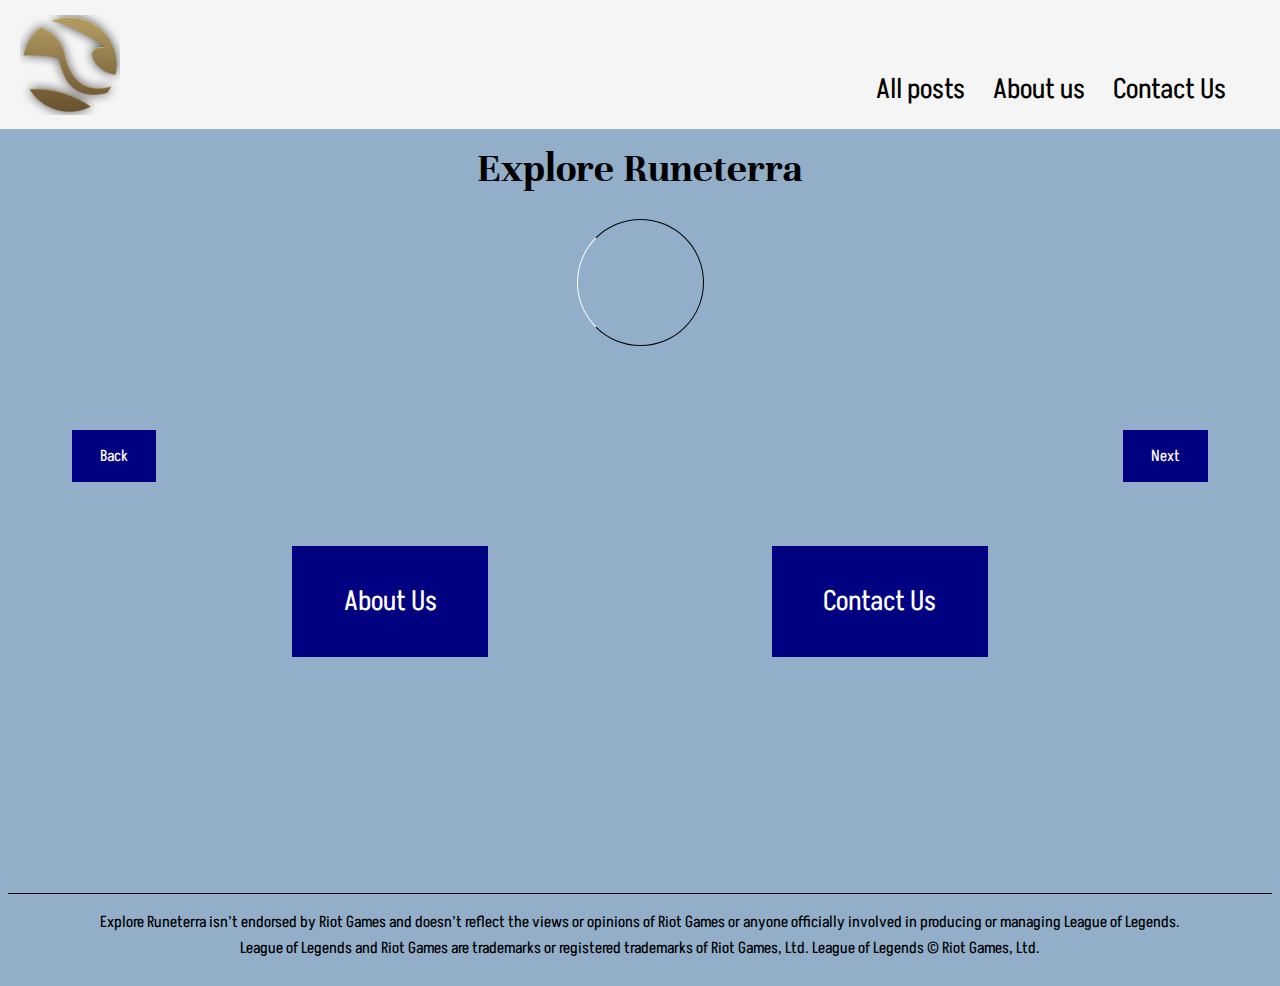
<file: index.html>
<!DOCTYPE html>
<html lang="en">
  <head>
    <!-- Hotjar Tracking Code for https://helpful-gingersnap-a54238.netlify.app/ -->
    <script>
      (function (h, o, t, j, a, r) {
        h.hj =
          h.hj ||
          function () {
            (h.hj.q = h.hj.q || []).push(arguments);
          };
        h._hjSettings = { hjid: 2993700, hjsv: 6 };
        a = o.getElementsByTagName("head")[0];
        r = o.createElement("script");
        r.async = 1;
        r.src = t + h._hjSettings.hjid + j + h._hjSettings.hjsv;
        a.appendChild(r);
      })(window, document, "https://static.hotjar.com/c/hotjar-", ".js?sv=");
    </script>

    <meta charset="UTF-8" />
    <meta
      name="description"
      content="Explore Runeterra is a fan project not affiliated with Riot Games. Here you can explore the different Settlements and Regions of Runeterra!"
    />
    <meta http-equiv="X-UA-Compatible" content="IE=edge" />
    <meta name="viewport" content="width=device-width, initial-scale=1.0" />
    <link rel="stylesheet" href="./css/stylesheet.css" />
    <link rel="preconnect" href="https://fonts.googleapis.com" />
    <link rel="preconnect" href="https://fonts.gstatic.com" crossorigin />
    <link
      href="https://fonts.googleapis.com/css?family=Unna|Akshar&display=swap"
      rel="stylesheet"
    />
    <title>Home - Explore Runeterra</title>
  </head>
  <body onload="javascript:fetchAll()">
    <div class="contentWrap">
      <header>
        <nav class="navbar">
          <input id="hamburger-menu" type="checkbox" />
          <label for="hamburger-menu"><span id="menu-icon"></span></label>
          <a class="logo-wrapper" href="index.html">
            <img
              src="./multimedia/Runeterra_Logo.png"
              alt="Runeterra Logo, returns user to home page."
              class="logo"
            />
          </a>
          <div class="overlay"></div>
          <ul class="navmenu">
            <li class="nav-item currentNavItem">
              <a href="index.html">Home</a>
            </li>
            <li class="nav-item">
              <a href="./list.html">All posts</a>
            </li>
            <li class="nav-item">
              <a href="./about.html">About us</a>
            </li>
            <li class="nav-item"><a href="./contact.html">Contact Us</a></li>
          </ul>
        </nav>
      </header>
      <main>
        <h1 id="title">Explore Runeterra</h1>
        <div class="loader"></div>
        <div class="container"></div>
        <div class="bttnsCaroussel">
          <a class="aButtons" onclick="updatePost(-1);">Back</a>
          <a class="aButtons" onclick="updatePost(1);">Next</a>
        </div>

        <div class="bttnsHome">
          <a class="aButtons" href="./about.html">About Us</a>
          <a class="aButtons" href="./contact.html">Contact Us</a>
        </div>
        <noscript
          >Please enable javascript to view information on this site!</noscript
        >
      </main>
    </div>
    <footer>
      <p>
        Explore Runeterra isn’t endorsed by Riot Games and doesn’t reflect the
        views or opinions of Riot Games or anyone officially involved in
        producing or managing League of Legends.<br />
        League of Legends and Riot Games are trademarks or registered trademarks
        of Riot Games, Ltd. League of Legends © Riot Games, Ltd.
      </p>
    </footer>
    <script src="./js/script.js"></script>
  </body>
</html>
</file>
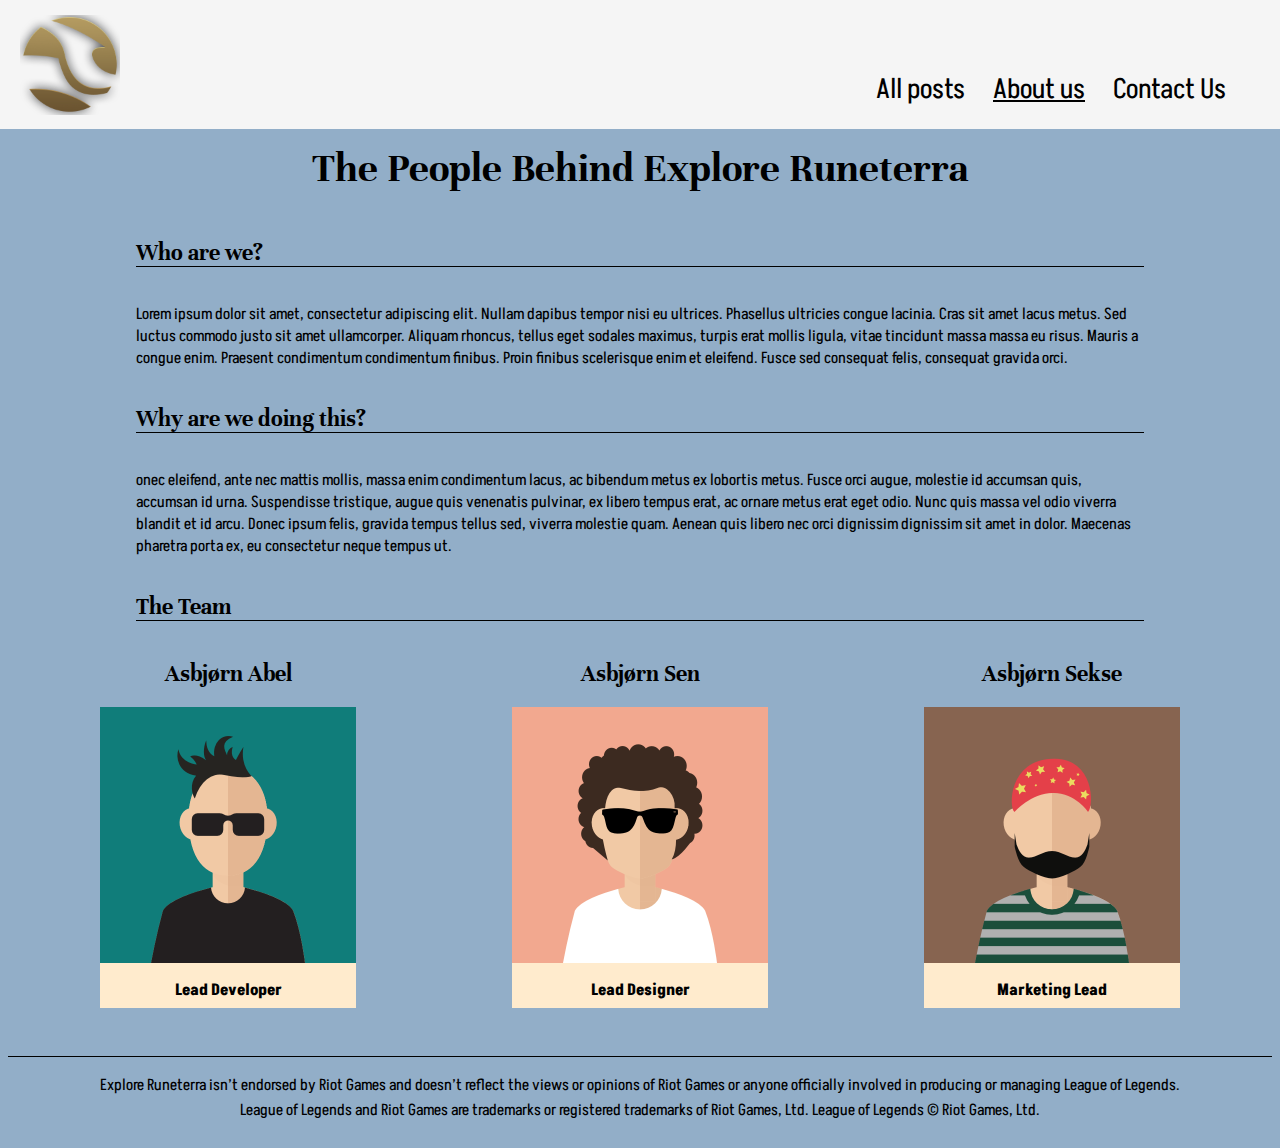
<file: about.html>
<!DOCTYPE html>
<html lang="en">
  <head>
    <!-- Hotjar Tracking Code for https://helpful-gingersnap-a54238.netlify.app/ -->
    <script>
      (function (h, o, t, j, a, r) {
        h.hj =
          h.hj ||
          function () {
            (h.hj.q = h.hj.q || []).push(arguments);
          };
        h._hjSettings = { hjid: 2993700, hjsv: 6 };
        a = o.getElementsByTagName("head")[0];
        r = o.createElement("script");
        r.async = 1;
        r.src = t + h._hjSettings.hjid + j + h._hjSettings.hjsv;
        a.appendChild(r);
      })(window, document, "https://static.hotjar.com/c/hotjar-", ".js?sv=");
    </script>
    <meta charset="UTF-8" />
    <meta
      name="description"
      content="Info page about Explore Runeterra and the team behind it!"
    />
    <meta http-equiv="X-UA-Compatible" content="IE=edge" />
    <meta name="viewport" content="width=device-width, initial-scale=1.0" />
    <link rel="stylesheet" href="./css/stylesheet.css" />
    <link rel="preconnect" href="https://fonts.googleapis.com" />
    <link rel="preconnect" href="https://fonts.gstatic.com" crossorigin />
    <link
      href="https://fonts.googleapis.com/css?family=Unna|Akshar&display=swap"
      rel="stylesheet"
    />

    <title>About Us - Explore Runeterra</title>
  </head>
  <body>
    <div class="contentWrap">
      <header>
        <nav class="navbar">
          <input id="hamburger-menu" type="checkbox" />
          <label for="hamburger-menu"><span id="menu-icon"></span></label>
          <a class="logo-wrapper" href="index.html">
            <img
              src="./multimedia/Runeterra_Logo.png"
              alt="Runeterra Logo, returns user to home page."
              class="logo"
            />
          </a>
          <div class="overlay"></div>
          <ul class="navmenu">
            <li class="nav-item current"><a href="index.html">Home</a></li>
            <li class="nav-item">
              <a href="./list.html">All posts</a>
            </li>
            <li class="nav-item currentNavItem">
              <a href="./about.html">About us</a>
            </li>
            <li class="nav-item"><a href="./contact.html">Contact Us</a></li>
          </ul>
        </nav>
      </header>
      <main>
        <h1 id="title">The People Behind Explore Runeterra</h1>
        <div class="aboutPageWrapper">
          <h2>Who are we?</h2>

          <p>
            Lorem ipsum dolor sit amet, consectetur adipiscing elit. Nullam
            dapibus tempor nisi eu ultrices. Phasellus ultricies congue lacinia.
            Cras sit amet lacus metus. Sed luctus commodo justo sit amet
            ullamcorper. Aliquam rhoncus, tellus eget sodales maximus, turpis
            erat mollis ligula, vitae tincidunt massa massa eu risus. Mauris a
            congue enim. Praesent condimentum condimentum finibus. Proin finibus
            scelerisque enim et eleifend. Fusce sed consequat felis, consequat
            gravida orci.
          </p>
          <h2>Why are we doing this?</h2>
          <p>
            onec eleifend, ante nec mattis mollis, massa enim condimentum lacus,
            ac bibendum metus ex lobortis metus. Fusce orci augue, molestie id
            accumsan quis, accumsan id urna. Suspendisse tristique, augue quis
            venenatis pulvinar, ex libero tempus erat, ac ornare metus erat eget
            odio. Nunc quis massa vel odio viverra blandit et id arcu. Donec
            ipsum felis, gravida tempus tellus sed, viverra molestie quam.
            Aenean quis libero nec orci dignissim dignissim sit amet in dolor.
            Maecenas pharetra porta ex, eu consectetur neque tempus ut.
          </p>

          <h2>The Team</h2>
        </div>
        <div class="teamContainer">
          <div id="membOne">
            <h2>Asbjørn Abel</h2>
            <img
              src="/multimedia/avatar.png"
              alt="Lead Developer at Explore Runeterra"
            />
            <p>Lead Developer</p>
          </div>
          <div id="membTwo">
            <h2>Asbjørn Sen</h2>
            <img
              src="/multimedia/avatar_two.png"
              alt="Lead Designer at Explore Runeterra"
            />
            <p>Lead Designer</p>
          </div>

          <div id="membThree">
            <h2>Asbjørn Sekse</h2>
            <img
              src="/multimedia/avatar_three.png"
              alt="Marketing Lead at Explore Runeterra"
            />
            <p>Marketing Lead</p>
          </div>
        </div>
        <noscript
          >Please enable javascript to view information on this site!</noscript
        >
      </main>
    </div>
    <footer>
      <p>
        Explore Runeterra isn’t endorsed by Riot Games and doesn’t reflect the
        views or opinions of Riot Games or anyone officially involved in
        producing or managing League of Legends.<br />
        League of Legends and Riot Games are trademarks or registered trademarks
        of Riot Games, Ltd. League of Legends © Riot Games, Ltd.
      </p>
    </footer>
    <script src="./js/script.js"></script>
  </body>
</html>
</file>
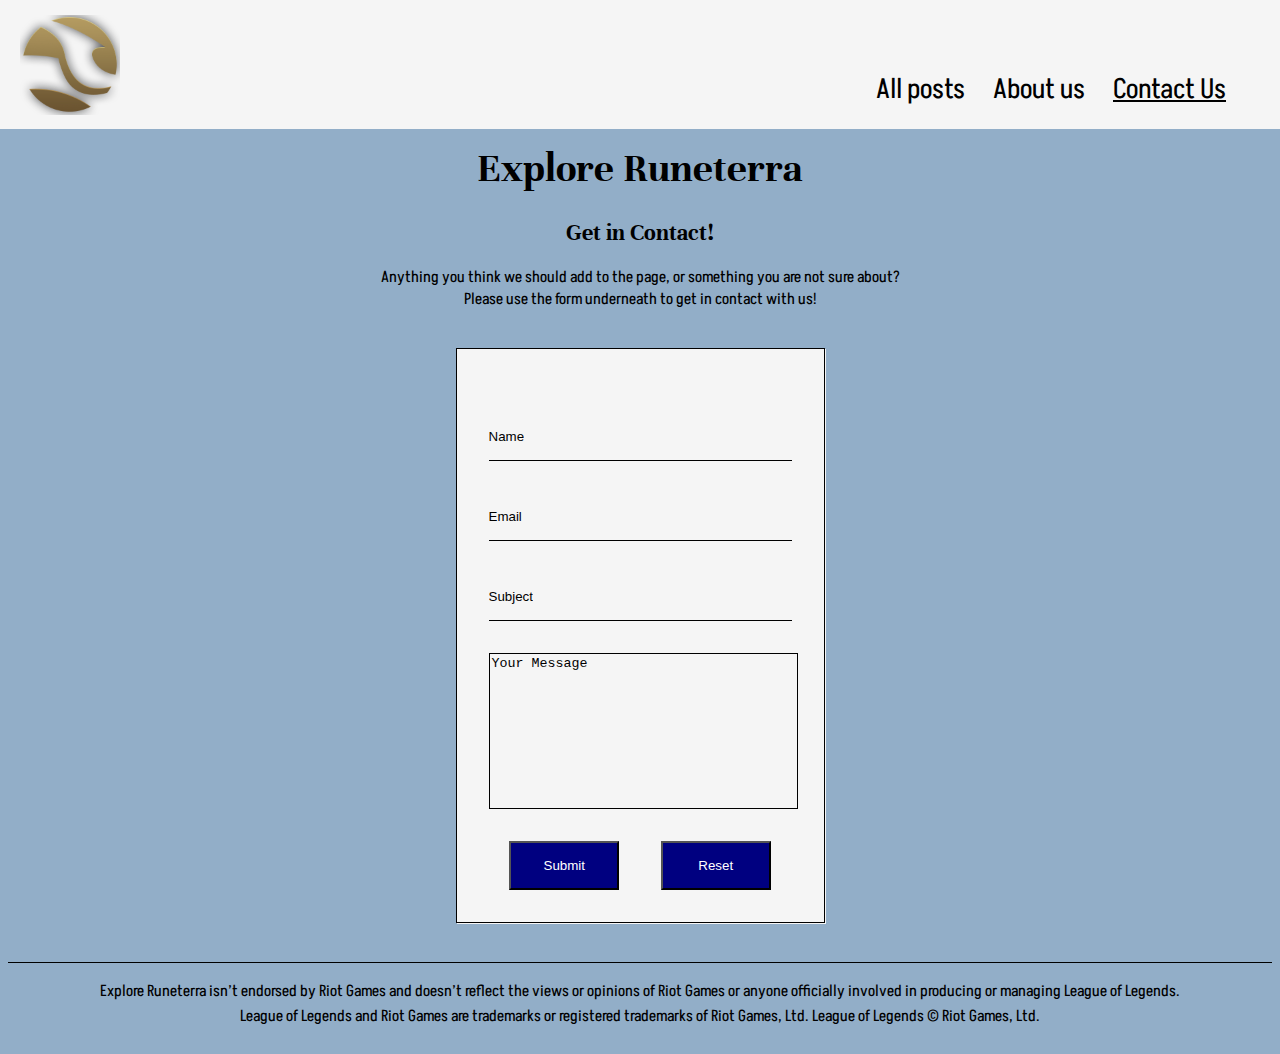
<file: contact.html>
<!DOCTYPE html>
<html lang="en">
  <head>
    <!-- Hotjar Tracking Code for https://helpful-gingersnap-a54238.netlify.app/ -->
    <script>
      (function (h, o, t, j, a, r) {
        h.hj =
          h.hj ||
          function () {
            (h.hj.q = h.hj.q || []).push(arguments);
          };
        h._hjSettings = { hjid: 2993700, hjsv: 6 };
        a = o.getElementsByTagName("head")[0];
        r = o.createElement("script");
        r.async = 1;
        r.src = t + h._hjSettings.hjid + j + h._hjSettings.hjsv;
        a.appendChild(r);
      })(window, document, "https://static.hotjar.com/c/hotjar-", ".js?sv=");
    </script>
    <meta charset="UTF-8" />
    <meta
      name="description"
      content="Page to get in contact with the team behind Explore Runeterra! Please use the form on this page to contact us!"
    />
    <meta http-equiv="X-UA-Compatible" content="IE=edge" />
    <meta name="viewport" content="width=device-width, initial-scale=1.0" />
    <link rel="stylesheet" href="./css/stylesheet.css" />
    <link rel="preconnect" href="https://fonts.googleapis.com" />
    <link rel="preconnect" href="https://fonts.gstatic.com" crossorigin />
    <link
      href="https://fonts.googleapis.com/css?family=Unna|Akshar&display=swap"
      rel="stylesheet"
    />

    <title>Contact Us - Explore Runeterra</title>
  </head>
  <body onload="javascript:contactPage()">
    <div class="contentWrap">
      <header>
        <nav class="navbar">
          <input id="hamburger-menu" type="checkbox" />
          <label for="hamburger-menu"><span id="menu-icon"></span></label>
          <a class="logo-wrapper" href="index.html">
            <img
              src="./multimedia/Runeterra_Logo.png"
              alt="Runeterra Logo, returns user to home page."
              class="logo"
            />
          </a>
          <div class="overlay"></div>
          <ul class="navmenu">
            <li class="nav-item"><a href="index.html">Home</a></li>
            <li class="nav-item">
              <a href="./list.html">All posts</a>
            </li>
            <li class="nav-item">
              <a href="./about.html">About us</a>
            </li>
            <li class="nav-item currentNavItem">
              <a href="./contact.html">Contact Us</a>
            </li>
          </ul>
        </nav>
      </header>
      <main>
        <h1 id="title">Explore Runeterra</h1>

        <div class="contactPageWrapper">
          <h2 id="contactHeader">Get in Contact!</h2>
          <p id="infoText">
            Anything you think we should add to the page, or something you are
            not sure about?<br />
            Please use the form underneath to get in contact with us!
          </p>
          <br />

          <form id="contactInfo">
            <div>
              <label for="name"></label>
              <input type="text" id="name" placeholder="Name" required />
              <span id="nameMsg"></span>
            </div>
            <div>
              <label for="email"></label>
              <input type="text" id="email" placeholder="Email" required />
              <span id="emailMsg"></span>
            </div>

            <div>
              <label for="subject"></label>
              <input type="text" id="subject" placeholder="Subject" required />
              <span id="subjectMsg"></span>
            </div>

            <div>
              <label for="msgContent"></label>
              <textarea
                rows="10"
                id="msgContent"
                placeholder="Your Message"
                required
              ></textarea>
              <span id="msgContentMsg"></span>
            </div>

            <div class="contactBttns">
              <button type="submit">Submit</button>
              <button type="reset">Reset</button>
            </div>
          </form>
        </div>

        <noscript
          >Please enable javascript to view information on this site!</noscript
        >
      </main>
    </div>
    <footer>
      <p>
        Explore Runeterra isn’t endorsed by Riot Games and doesn’t reflect the
        views or opinions of Riot Games or anyone officially involved in
        producing or managing League of Legends.<br />
        League of Legends and Riot Games are trademarks or registered trademarks
        of Riot Games, Ltd. League of Legends © Riot Games, Ltd.
      </p>
    </footer>
    <script src="./js/script.js"></script>
  </body>
</html>
</file>
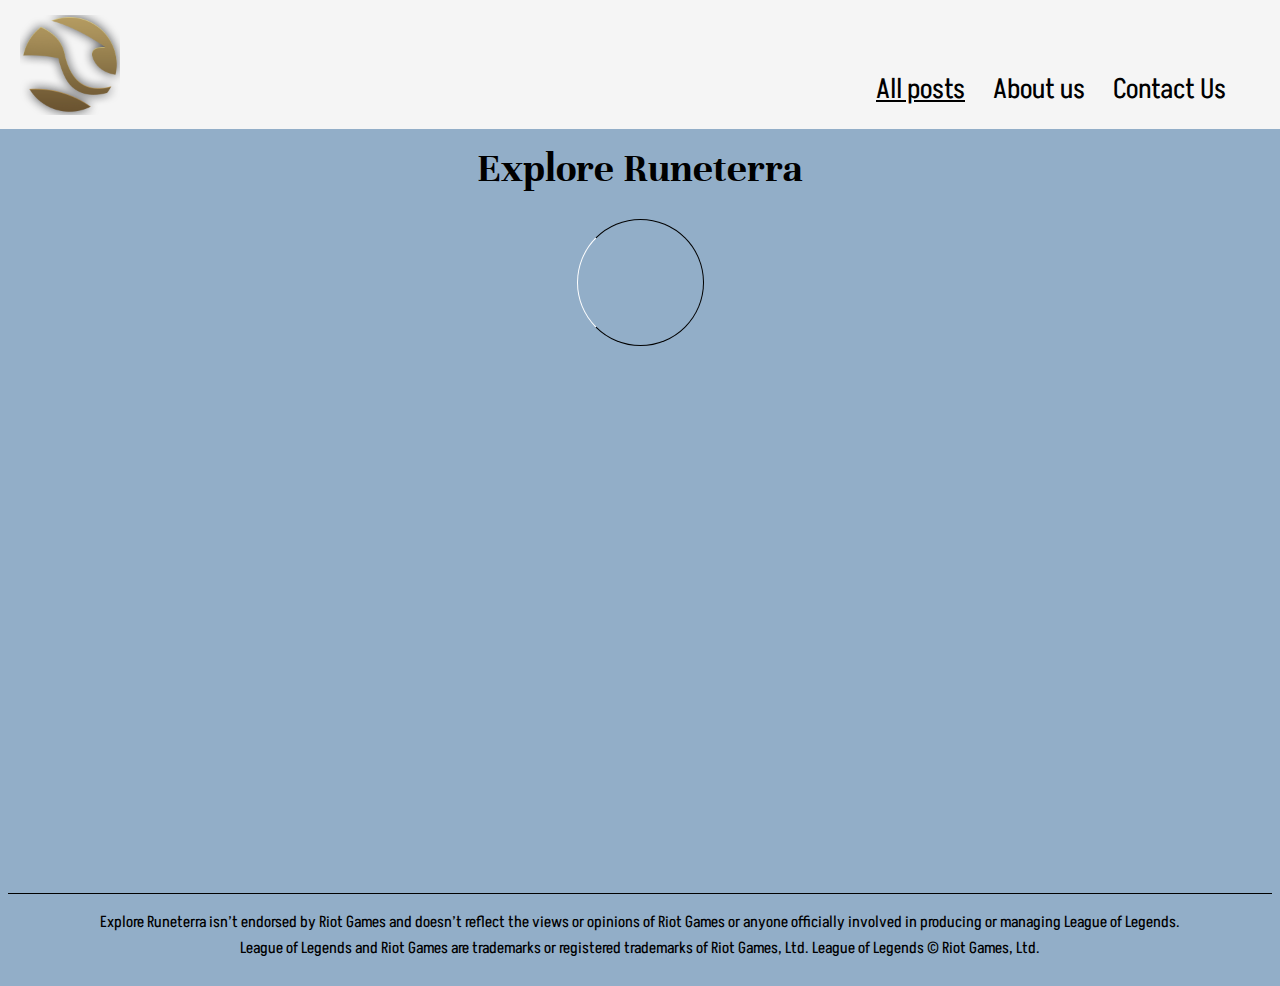
<file: list.html>
<!DOCTYPE html>
<html lang="en">
  <head>
    <!-- Hotjar Tracking Code for https://helpful-gingersnap-a54238.netlify.app/ -->
    <script>
      (function (h, o, t, j, a, r) {
        h.hj =
          h.hj ||
          function () {
            (h.hj.q = h.hj.q || []).push(arguments);
          };
        h._hjSettings = { hjid: 2993700, hjsv: 6 };
        a = o.getElementsByTagName("head")[0];
        r = o.createElement("script");
        r.async = 1;
        r.src = t + h._hjSettings.hjid + j + h._hjSettings.hjsv;
        a.appendChild(r);
      })(window, document, "https://static.hotjar.com/c/hotjar-", ".js?sv=");
    </script>
    <meta charset="UTF-8" />
    <meta
      name="description"
      content="Page to see all the different Regions and Settlements we cover here on Explore Runeterra!"
    />
    <meta http-equiv="X-UA-Compatible" content="IE=edge" />
    <meta name="viewport" content="width=device-width, initial-scale=1.0" />
    <link rel="stylesheet" href="./css/stylesheet.css" />
    <link rel="preconnect" href="https://fonts.googleapis.com" />
    <link rel="preconnect" href="https://fonts.gstatic.com" crossorigin />
    <link
      href="https://fonts.googleapis.com/css?family=Unna|Akshar&display=swap"
      rel="stylesheet"
    />

    <title>All Posts - Explore Runeterra</title>
  </head>
  <body onload="javascript:fetchList()">
    <div class="contentWrap">
      <header>
        <nav class="navbar">
          <input id="hamburger-menu" type="checkbox" />
          <label for="hamburger-menu"><span id="menu-icon"></span></label>
          <a class="logo-wrapper" href="index.html">
            <img
              src="./multimedia/Runeterra_Logo.png"
              alt="Runeterra Logo, returns user to home page."
              class="logo"
            />
          </a>
          <div class="overlay"></div>
          <ul class="navmenu">
            <li class="nav-item"><a href="index.html">Home</a></li>
            <li class="nav-item currentNavItem">
              <a href="./list.html">All posts</a>
            </li>
            <li class="nav-item">
              <a href="./about.html">About us</a>
            </li>
            <li class="nav-item"><a href="./contact.html">Contact Us</a></li>
          </ul>
        </nav>
      </header>
      <main>
        <h1 id="title">Explore Runeterra</h1>
        <div class="loader"></div>
        <div class="list-container"></div>

        <a onclick="testPress();" id="morePosts" class="aButtons">More Posts</a>

        <noscript
          >Please enable javascript to view information on this site!</noscript
        >
      </main>
    </div>
    <footer>
      <p>
        Explore Runeterra isn’t endorsed by Riot Games and doesn’t reflect the
        views or opinions of Riot Games or anyone officially involved in
        producing or managing League of Legends.<br />
        League of Legends and Riot Games are trademarks or registered trademarks
        of Riot Games, Ltd. League of Legends © Riot Games, Ltd.
      </p>
    </footer>
    <script src="./js/script.js"></script>
  </body>
</html>
</file>
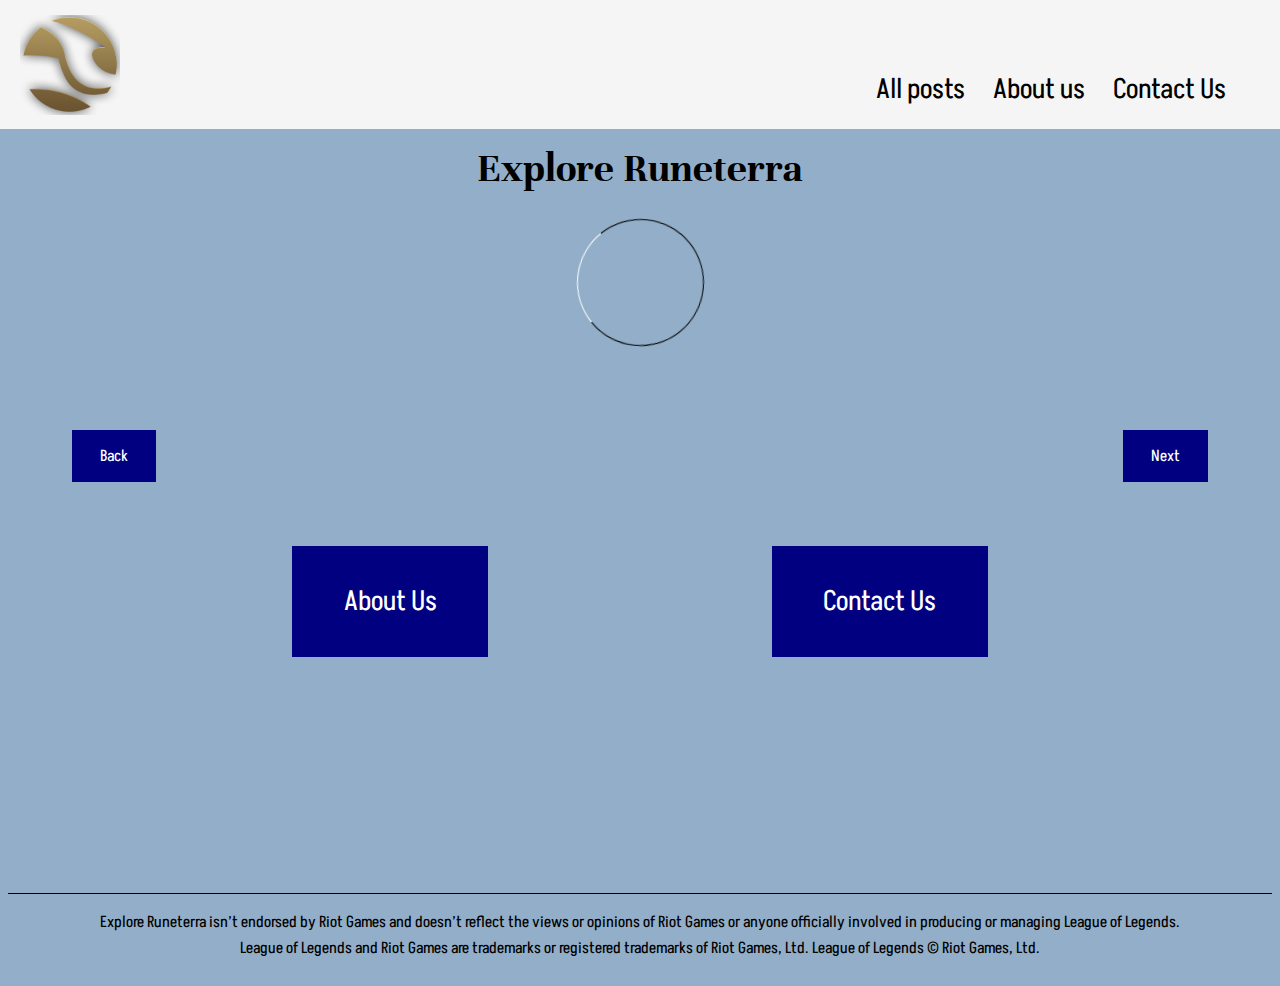
<file: post.html>
<!DOCTYPE html>
<html lang="en">
  <head>
    <!-- Hotjar Tracking Code for https://helpful-gingersnap-a54238.netlify.app/ -->
    <script>
      (function (h, o, t, j, a, r) {
        h.hj =
          h.hj ||
          function () {
            (h.hj.q = h.hj.q || []).push(arguments);
          };
        h._hjSettings = { hjid: 2993700, hjsv: 6 };
        a = o.getElementsByTagName("head")[0];
        r = o.createElement("script");
        r.async = 1;
        r.src = t + h._hjSettings.hjid + j + h._hjSettings.hjsv;
        a.appendChild(r);
      })(window, document, "https://static.hotjar.com/c/hotjar-", ".js?sv=");
    </script>
    <meta charset="UTF-8" />
    <meta
      name="description"
      content="Explore Runeterra is a fan project not affiliated with Riot Games. Here you can explore the different settlements and regions of Runeterra!"
    />
    <meta http-equiv="X-UA-Compatible" content="IE=edge" />
    <meta name="viewport" content="width=device-width, initial-scale=1.0" />
    <link rel="stylesheet" href="./css/stylesheet.css" />
    <link rel="preconnect" href="https://fonts.googleapis.com" />
    <link rel="preconnect" href="https://fonts.gstatic.com" crossorigin />
    <link
      href="https://fonts.googleapis.com/css?family=Unna|Akshar&display=swap"
      rel="stylesheet"
    />

    <title>Post - Explore Runeterra</title>
  </head>
  <body onload="javascript:postPage()">
    <div class="contentWrap">
      <header>
        <nav class="navbar">
          <input id="hamburger-menu" type="checkbox" />
          <label for="hamburger-menu"><span id="menu-icon"></span></label>
          <a class="logo-wrapper" href="index.html">
            <img
              src="./multimedia/Runeterra_Logo.png"
              alt="Runeterra Logo, returns user to home page."
              class="logo"
            />
          </a>
          <div class="overlay"></div>
          <ul class="navmenu">
            <li class="nav-item"><a href="index.html">Home</a></li>
            <li class="nav-item">
              <a href="./list.html">All posts</a>
            </li>
            <li class="nav-item">
              <a href="./about.html">About us</a>
            </li>
            <li class="nav-item"><a href="./contact.html">Contact Us</a></li>
          </ul>
        </nav>
      </header>
      <main>
        <h1 id="title">Explore Runeterra</h1>
        <div class="loader"></div>

        <div class="contentPost">
          <div class="modalJA">
            <span class="close">X</span>
            <div class="modalPic">dsadasd</div>
          </div>
        </div>
        <noscript
          >Please enable javascript to view information on this site!</noscript
        >
      </main>
    </div>
    <footer>
      <p>
        Explore Runeterra isn’t endorsed by Riot Games and doesn’t reflect the
        views or opinions of Riot Games or anyone officially involved in
        producing or managing League of Legends.<br />
        League of Legends and Riot Games are trademarks or registered trademarks
        of Riot Games, Ltd. League of Legends © Riot Games, Ltd.
      </p>
    </footer>
    <script src="./js/script.js"></script>
  </body>
</html>
</file>
<file: css/stylesheet.css>
@keyframes loading {
  0% {
    transform: rotate(0deg);
  }
  100% {
    transform: rotate(360deg);
  }
}

.loader {
  margin: 20px auto;
  border-radius: 50%;
  border-top: solid black 1px;
  border-right: solid black 1px;
  border-bottom: solid black 1px;
  border-left: solid white 1px;
  height: 125px;
  width: 125px;
  animation: loading 1s linear infinite;
}

/*Setting up variables*/
:root {
  --clr--main: navy;
  --clr--secondary: whitesmoke;
  --clr--tertiary: #92aec8;
  --clr--quaternary: #a4a28e;
  --clr--text: black;

  --fs-300: 16px;
  --fs-400: 20px;
  --fs-500: 22px;
  --fs-700: 28px;

  --ff-main: "Akshar", sans-seriff;
  --ff-secondary: "Unna", seriff;
}

html {
  background-color: var(--clr--tertiary);
  margin: 0;
  padding: 0;
}

body {
  font-family: var(--ff-main);
  font-size: var(--fs-300);
}

h1,
h2,
h3,
h4 {
  font-family: var(--ff-secondary);
}

/* Header*/
header {
  background-color: var(--clr--secondary);
  color: var(--clr--text);
  padding: 10px;
  font-size: var(--fs-500);
  position: fixed;
  top: 0;
  left: 0;
  width: 100%;
  z-index: 1;
}

.navbar {
  position: relative;
  top: 0;
  left: 0;
}

.navbar input {
  opacity: 0;
  position: absolute;
  z-index: -1;
}

.navbar label {
  cursor: pointer;
  display: block;
}

.navbar label #menu-icon {
  float: right;
  top: 3vw;
  right: 5%;
}

.navbar label div {
  padding-bottom: 2em;
  position: relative;
  bottom: 1em;
}

.currentNavItem {
  text-decoration: underline;
}

#menu-icon,
#menu-icon:before,
#menu-icon:after {
  background-color: var(--clr--text);
  border-radius: 0.05em;
  height: 0.4em;
  transition: all 0.3s ease-in-out;
  width: 100%;
}

#menu-icon {
  margin: 0.4em 0;
  max-width: 2em;
  position: relative;
}

#menu-icon:before,
#menu-icon:after {
  content: "";
  position: absolute;
  left: 0;
}

#menu-icon:before {
  top: -0.8em;
}

#menu-icon:after {
  bottom: -0.8em;
}

.navbar input[type="checkbox"]:checked + label #menu-icon {
  background: transparent;
}

.navbar input[type="checkbox"]:checked + label #menu-icon:before {
  top: 0;
  transform: rotate(-45deg);
}

.navbar input[type="checkbox"]:checked + label #menu-icon:after {
  bottom: 0;
  transform: rotate(45deg);
}

.navbar input:checked ~ .overlay {
  background-color: var(--clr--tertiary);
  bottom: 0;
  left: 0;
  height: calc(100% - 10vw - 20px);
  position: fixed;
  right: 0;
  width: 100%;
  z-index: -1;
  transition: 0.4s ease-in-out;
}

.navmenu {
  font-size: var(--fs-700);
  list-style: none;
  margin: 0;
  max-height: 0;
  opacity: 0;
  overflow: hidden;
  padding: 0;
  text-align: center;
}

.navbar input:checked ~ .navmenu {
  max-height: inherit;
  opacity: 1;
}

.navbar input:checked ~ .navmenu > li {
  margin-top: 1em;
}

.navbar input:checked ~ .navmenu > li:first-child {
  margin-top: calc(10vw + 20px);
}

.navmenu > .nav-item {
  margin: 10px 0;
}

.nav-item a {
  color: var(--clr--text);
  text-decoration: none;
}

.nav-item a:hover {
  text-decoration: underline;
}

.logo {
  height: 10vw;
  float: left;
}

/* Title */

h1 {
  font-size: 42px;
}

#title {
  padding-top: 1vh;
  margin-bottom: 3vh;
  text-align: center;
}

/* MAIN HOME PAGE */
main {
  margin-top: 15vh;
}

.container div:not(.current) {
  display: none;
}

.container div {
  border: 1px solid black;
  min-height: calc(500px - 8vw);
  position: relative;
  box-shadow: -4px 4px #7b7a72;
  background-color: var(--clr--quaternary);
}

.container div h1 {
  text-align: center;
  background-color: var(--clr--secondary);
  margin: 0;
}

.container div a:nth-child(5) {
  margin: 1vw;
}

.container div img {
  width: 140px;
  height: 160px;
  display: block;
  margin-left: auto;
  margin-right: auto;
  padding-top: 1vw;
}

.container div p {
  margin: 1vw;
  color: var(--clr--text);
}

/*ALL POSTS PAGE*/

.listContainer {
  display: grid;
  grid-template-rows: 30% calc(70% - 18vw) 100px;
  grid-template-columns: 1fr;
  border-style: solid;
  margin: 0 max(5%, 10vw) 2vw max(5%, 10vw);
  min-height: fit-content;
  max-height: calc(505px - 8vw);
}

.listContainer > div {
  grid-row-start: 1;
  grid-row-end: 2;
  display: flex;
  align-items: center;
  margin: 0 2vw 0 2vw;
}

.listContainer > div > h1 {
  margin-left: 15vw;
  order: 2;
}

.listContainer > p {
  grid-row-start: 2;
  grid-row-end: 3;
  margin-inline: 5%;
  max-width: 60vw;
}

.listContainer > a {
  grid-row-start: 3;
  grid-row-end: 3;
  width: fit-content;
  height: fit-content;
  margin-left: 5%;
}

.listContainer > div > a > img {
  width: calc(50px + 6vw);
  height: auto;
}

.listContainer > div > a {
  margin-block: 12vw;
}

#morePosts {
  display: none;
  margin-left: calc(50% - 38px);
}

/* Contact page */

.contactPageWrapper {
  text-align: center;
}

#contactInfo {
  margin: auto;
  padding: 32px;
  width: calc(175px + 10vw);
  display: flex;
  flex-direction: column;
  background-color: var(--clr--secondary);
  border: 1px solid;
  box-shadow: 1px 1px var(--clr--secondary);
}

div > input {
  display: grid;
  place-items: center;
  width: 100%;
  padding: 16px 0;
  border: none;
  border-bottom: 1px solid;
  background-color: var(--clr--secondary);
  margin-top: 2rem;
}

textarea {
  display: grid;
  place-items: center;
  width: 100%;
  margin-top: 2rem;
  background-color: var(--clr--secondary);
  resize: none;
  border: 1px solid black;
}

::placeholder {
  color: var(--clr--text);
}

div > input:focus,
textarea:focus {
  outline: none;
}

div > span {
  margin-left: 5%;
  display: flex;
  flex-direction: row;
}

.contactBttns {
  margin-top: 2.5vw;
  display: flex;
  justify-content: space-around;
}

.contactBttns > button {
  width: 25%;
  padding: 5%;
  box-sizing: content-box;
  background-color: var(--clr--main);
  color: white;
}

/*ABOUT PAGE*/

.aboutPageWrapper {
  display: flex;
  flex-direction: column;
  margin: 0px 10vw;
}

.aboutPageWrapper > h2 {
  border-bottom: 1px solid black;
}

.teamContainer {
  display: flex;
  flex-direction: row;
  flex-wrap: wrap;
  justify-content: space-evenly;
}

.teamContainer > div {
  display: flex;
  flex-direction: column;
  flex-wrap: wrap;
  align-items: center;
  margin: 0 5%;
}
.teamContainer > div > img {
  width: 128px;
  box-shadow: 0px 45px blanchedalmond;
}

.teamContainer > div > p {
  font-weight: bold;
}

/* SINGLE POST PAGE*/
.contentPost {
  display: flex;
  flex-direction: column;
  margin: 0px 15vw;
  line-height: 1.6;
}

#titlePost {
  display: flex;
  flex-direction: column;
  align-items: center;
}

#titlePost h1 {
  margin: 0;
  border-bottom: 4px dashed black;
}

#titlePost img {
  width: 140px;
  height: 160px;
}

.contentPost figure {
  display: flex;
  flex-direction: column;
  align-items: center;
}
.contentPost figure img {
  cursor: pointer;
  width: 70vw;
  height: auto;
}

.contentPost h2 {
  display: flex;
  align-items: flex-start;
}

/* MODAL  | CREDIT FOR INFSPIRATION: https://www.w3schools.com/howto/howto_css_modals.asp */

.modalJA {
  display: none;
  position: fixed;
  z-index: 1;
  left: 0;
  top: 0;
  width: 100%;
  height: 100%;
  background-color: rgb(0, 0, 0);
  background-color: rgba(0, 0, 0, 0.4);
}

.modalPic img {
  width: 80vw;
  height: auto;
  margin: 0;
  position: absolute;
  top: 50%;
  left: 50%;
  -ms-transform: translate(-50%, -50%);
  transform: translate(-50%, -50%);
}

.close {
  color: var(--clr--secondary);
  float: right;
  margin-right: 5%;

  font-size: 50px;
  font-weight: bold;
}

.close:hover,
.close:focus {
  color: black;
  cursor: pointer;
}

/* BUTTONS */

.bttnsCaroussel {
  display: flex;
  flex-direction: row;
  justify-content: space-between;
  margin: 5vw;
}

.bttnsCaroussel a {
  padding: 15px 28px;
}

/* Makes user not able to highlight the text in the buttons */
.bttnsCaroussel a::selection {
  opacity: 0%;
}

.bttnsHome {
  margin-top: 5vh;
  display: flex;
  justify-content: space-evenly;
}

.bttnsHome a {
  font-size: var(--fs-700);
  padding: 4vh 4vw;
  text-align: center;
}

.aButtons {
  color: white;
  background-color: var(--clr--main);
  text-decoration: none;
  padding: 10px;
  font-family: var(--ff-main);
  transition: opacity 0.2s;
}

.aButtons:hover {
  bottom: 2px;
  opacity: 70%;
  font-family: var(--ff-main);
  cursor: pointer;
}

#readmore {
  position: absolute;
  bottom: 2px;
  padding: 10px;
  font-family: var(--ff-main);
  transition: opacity 0.2s;
}

/* Footer */
footer {
  margin-top: 3vw;
  border-top: 1px solid black;
  display: inline-block;
  width: 100%;
  font-size: 14px;
  text-align: center;
}

footer p {
  margin-left: 1vw;
  margin-right: 1vw;
  line-height: 1.6;
}

.contentWrap {
  min-height: 80vh;
}

@media (min-width: 1024px) {
  /* Navbar + header */

  .navbar label {
    display: none;
  }

  .navmenu {
    display: flex;
    flex-direction: row;
    gap: var(--flex-gap, 1em);
    list-style: none;
    max-height: inherit;
    opacity: 1;
    position: absolute;
    right: 0;
    top: 0;
    margin-right: 5%;
    margin-top: 50px;
  }

  .logo {
    float: none;
    height: 100px;
    position: relative;
    top: 5px;
    left: 10px;
  }

  /* Hides home */
  .navmenu > li:nth-child(1) {
    display: none;
  }

  /* Home page*/
  .container div:not(.current) {
    display: block;
  }

  .container {
    display: flex;
    margin-right: 5%;
    margin-left: 5%;
  }

  .container div {
    width: 25%;
    justify-content: center;
    margin-right: 5%;
    margin-left: 5%;
    min-height: calc(655px - 7vw);
    position: relative;
  }

  #readmore {
    bottom: 2px;
  }

  #readmore:hover {
    bottom: 3px;
  }

  .buttonsHome a {
    max-width: calc(350px - 10vw);
    min-width: calc(300px - 10vw);
  }

  /*List of posts page*/

  .listContainer {
    grid-template-columns: 35% 60%;
    grid-template-rows: 25% 50% 25%;
    margin: 0 20vw 2vw 20vw;
    width: fit-content;
  }

  .listContainer > div {
    display: block;
  }

  .listContainer > div > h1 {
    grid-row-start: 1;
    grid-row-end: 2;
    grid-column-start: 1;
    grid-column-end: 2;
  }
  .listContainer > div > a {
    grid-row-start: 2;
    grid-row-end: 4;
    grid-column-start: 1;
    grid-column-end: 2;
    margin-block: 0;
  }

  .listContainer > div > h1,
  .listContainer > div > a {
    display: flex;
    align-items: center;
    justify-content: center;
    margin-left: 0;
  }

  .listContainer > p {
    grid-column-start: 2;
    grid-column-end: 3;
    grid-row-start: 2;
    grid-row-end: 3;
    max-height: 80%;
    margin-inline: 5%;
  }

  .listContainer > a {
    grid-column-start: 2;
    grid-column-end: 3;
    grid-row-start: 3;
    grid-row-end: 3;
  }

  .listContainer > div > a > img {
    width: auto;
    height: auto;
  }

  /* About Page*/
  .teamContainer > div > img {
    width: 256px;
  }

  /*Footer*/

  footer {
    font-size: var(--fs-300);
  }
}

@media (min-width: 1610px) {
  /*Contact about list and single post page font size*/

  .contactPageWrapper,
  .aboutPageWrapper,
  .contentPost,
  .listContainer {
    font-size: var(--fs-400);
  }
}
</file>
